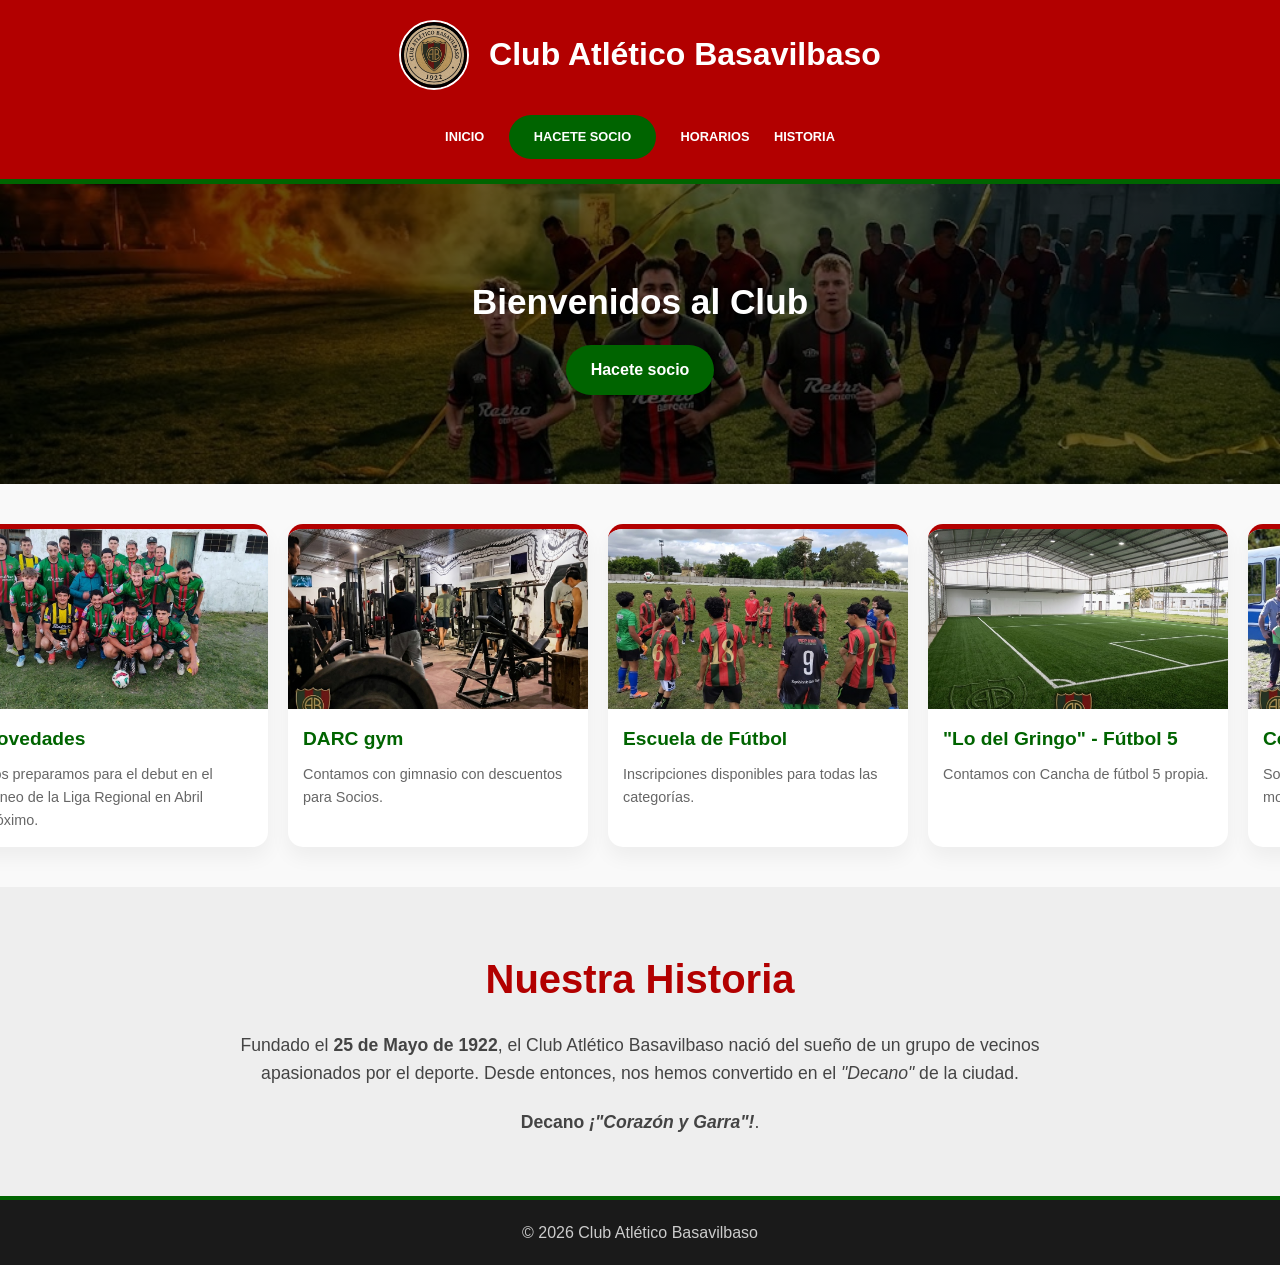
<file: index.html>
<!DOCTYPE html>
<html lang="es">
<head>
    <meta charset="UTF-8">
    <meta name="viewport" content="width=device-width, initial-scale=1.0">
    <title>Club Atlético Basavilbaso</title>
    
    <style>
        * {
            box-sizing: border-box;
            margin: 0;
            padding: 0;
        }

        body {
            font-family: 'Segoe UI', Arial, sans-serif;
            line-height: 1.6;
            background-color: #f9f9f9;
            color: #333;
            overflow-x: hidden;
        }

        /* ENCABEZADO */
        header {
            background-color: #b20000;
            color: white;
            padding: 20px;
            text-align: center;
            border-bottom: 5px solid #006400;
        }

        .header-content {
            display: flex;
            align-items: center;
            justify-content: center;
            gap: 20px;
            margin-bottom: 10px;
        }

        .escudo {
            height: 70px;
            width: 70px;
            border-radius: 50%;
            border: 2px solid white;
            object-fit: cover;
        }

        nav a {
            color: white;
            margin: 0 10px;
            text-decoration: none;
            font-weight: bold;
            text-transform: uppercase;
            font-size: 0.8rem;
        }

        /* HERO */
        .hero {
            background: linear-gradient(rgba(0,0,0,0.6), rgba(0,0,0,0.6)), url("cancha3.jpg") center/cover;
            height: 300px;
            display: flex;
            flex-direction: column;
            align-items: center;
            justify-content: center;
            color: white;
            text-align: center;
        }

        .hero h2 { font-size: 2.2rem; }

        .btn-socio {
            display: inline-block;
            padding: 12px 25px;
            background: #006400;
            color: white;
            font-weight: bold;
            text-decoration: none;
            border-radius: 50px;
            margin-top: 15px;
            transition: 0.3s;
        }

        .btn-socio:hover {
            background: #004d00;
            transform: scale(1.05);
        }

        /* NOTICIAS CON SCROLL AUTOMÁTICO */
        .noticias-container {
            width: 100%;
            overflow-x: auto;
            padding: 40px 0;
            white-space: nowrap;
            scrollbar-width: none;
        }

        .noticias-container::-webkit-scrollbar { display: none; }

        .noticias-track {
            display: inline-flex;
            gap: 20px;
            padding: 0 20px;
        }

        .card {
            background: white;
            border-radius: 15px;
            width: 300px;
            box-shadow: 0px 10px 20px rgba(0,0,0,0.05);
            border-top: 5px solid #b20000;
            overflow: hidden;
            display: flex;
            flex-direction: column;
            white-space: normal;
        }

        .card img {
            width: 100%;
            height: 180px;
            object-fit: cover;
        }

        .card-content {
            padding: 15px;
        }

        .card h3 { color: #006400; margin-bottom: 8px; font-size: 1.2rem; }
        .card p { font-size: 0.9rem; color: #666; }

        footer {
            text-align: center;
            padding: 20px;
            background: #1a1a1a;
            color: #ccc;
            border-top: 4px solid #006400;
        }

        #historia {
            padding: 60px 20px;
            background-color: #eee;
            text-align: center;
        }
    </style>
</head>
<body>

<header>
    <div class="header-content">
        <img src="logo.jpg" alt="Escudo C.A.B." class="escudo">
        <h1>Club Atlético Basavilbaso</h1>
    </div>
    <nav>
        <a href="#">Inicio</a>
        <a href="registro.html" class="btn-socio">Hacete socio</a> 
        <a href="#horarios">Horarios</a> 
        <a href="#historia">Historia</a> 
    </nav>
</header>

<section class="hero">
    <h2>Bienvenidos al Club</h2>
    <a href="registro.html" class="btn-socio">Hacete socio</a>
</section>

<div class="noticias-container" id="slider">
    <div class="noticias-track">
        <div class="card">
            <img src="primera.jpg" alt="Primera C.A.B.">
            <div class="card-content">
                <h3>Novedades</h3>
                <p>Nos preparamos para el debut en el torneo de la Liga Regional en Abril próximo.</p>
            </div>
        </div>

        <div class="card">
            <img src="gym1.jpg" alt="Gimnasio">
            <div class="card-content">
                <h3>DARC gym</h3>
                <p>Contamos con gimnasio con descuentos para Socios.</p>
            </div>
        </div>

        <div class="card">
            <img src="infantil1.jpg" alt="Divisiones infantiles">
            <div class="card-content">
                <h3>Escuela de Fútbol</h3>
                <p>Inscripciones disponibles para todas las categorías.</p>
            </div>
        </div>

        <div class="card">
            <img src="futbol5.jpg" alt="Cancha fútbol5">
            <div class="card-content">
                <h3>"Lo del Gringo" - Fútbol 5</h3>
                <p>Contamos con Cancha de fútbol 5 propia.</p>
            </div>
        </div>
        
        <div class="card">
            <img src="colectivo.jpg" alt="Colectivo">
            <div class="card-content">
                <h3>Colectivo Propio</h3>
                <p>Somos el único club local que cuenta con movilidad propia.</p>
            </div>
        </div>

        <div class="card">
            <img src="box1.jpg" alt="Escuela de box">
            <div class="card-content">
                <h3>Escuela de Boxeo</h3>
                <p>"Corales", escuela de Box del Club Atlético Basavilbaso.</p>
            </div>
        </div>
    </div>
</div>

<section id="historia">
    <div style="max-width: 900px; margin: auto;">
        <h2 style="color: #b20000; font-size: 2.5rem; margin-bottom: 20px;">Nuestra Historia</h2>
        <p style="font-size: 1.1rem; color: #444; margin-bottom: 20px;">
            Fundado el <strong>25 de Mayo de 1922</strong>, el Club Atlético Basavilbaso nació del sueño de un grupo de vecinos apasionados por el deporte. Desde entonces, nos hemos convertido en el <em>"Decano"</em> de la ciudad.
        </p>
        <p style="font-size: 1.1rem; color: #444;">
            <strong>Decano <em>¡"Corazón y Garra"!</em></strong>.
        </p>
    </div>
</section>

<footer>
    <p>© 2026 Club Atlético Basavilbaso</p>
</footer>

<script>
    const slider = document.getElementById('slider');
    let scrollAmount = 0;
    let step = 1;

    function autoScroll() {
        scrollAmount += step;
        if (scrollAmount >= slider.scrollWidth - slider.clientWidth) {
            scrollAmount = 0;
        }
        slider.scrollLeft = scrollAmount;
    }

    let scrollInterval = setInterval(autoScroll, 30);

    slider.addEventListener('mouseover', () => clearInterval(scrollInterval));
    slider.addEventListener('mouseout', () => scrollInterval = setInterval(autoScroll, 30));
</script>

</body>
</html>
</file>
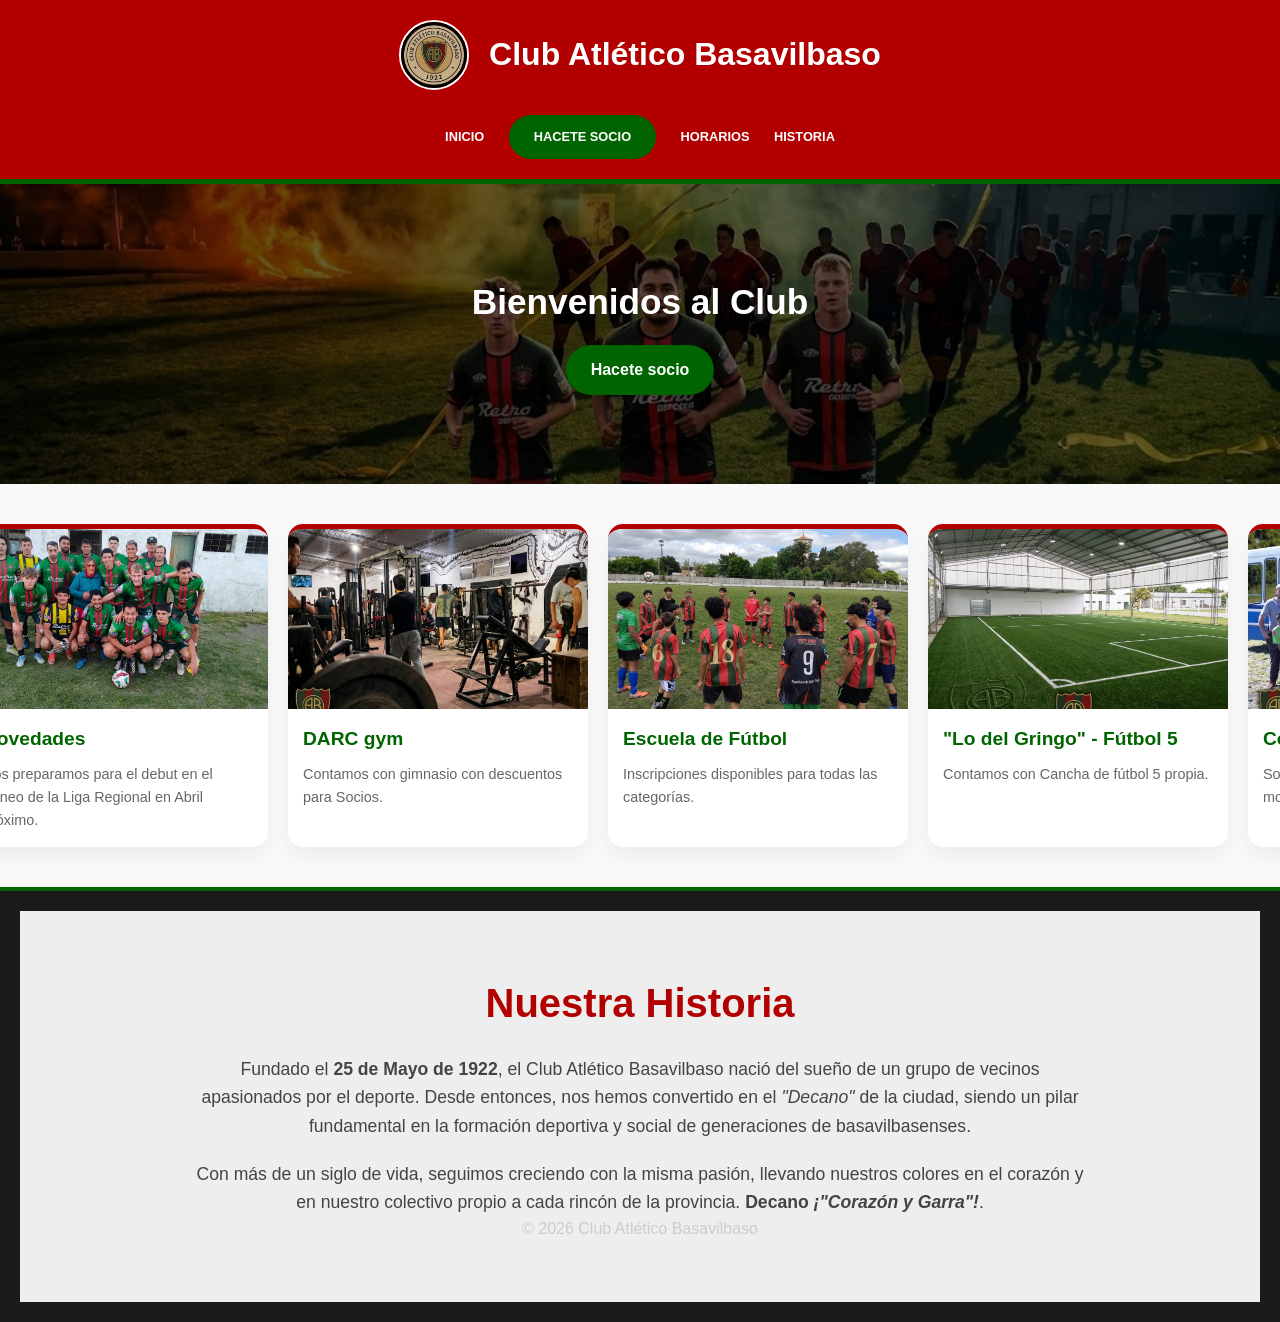
<file: index2.html>
﻿<!DOCTYPE html>
<html lang="es">
<head>
    <meta charset="UTF-8">
    <meta name="viewport" content="width=device-width, initial-scale=1.0">
    <title>Club Atlético Basavilbaso</title>
    
    <style>
        * {
            box-sizing: border-box;
            margin: 0;
            padding: 0;
        }

        body {
            font-family: 'Segoe UI', Arial, sans-serif;
            line-height: 1.6;
            background-color: #f9f9f9;
            color: #333;
            overflow-x: hidden;
        }

        /* ENCABEZADO */
        header {
            background-color: #b20000;
            color: white;
            padding: 20px;
            text-align: center;
            border-bottom: 5px solid #006400;
        }

        .header-content {
            display: flex;
            align-items: center;
            justify-content: center;
            gap: 20px;
            margin-bottom: 10px;
        }

        .escudo {
            height: 70px;
            width: 70px;
            border-radius: 50%;
            border: 2px solid white;
            object-fit: cover;
        }

        nav a {
            color: white;
            margin: 0 10px;
            text-decoration: none;
            font-weight: bold;
            text-transform: uppercase;
            font-size: 0.8rem;
        }

        /* HERO */
        .hero {
            background: linear-gradient(rgba(0,0,0,0.6), rgba(0,0,0,0.6)), url("cancha3.jpg") center/cover;
            height: 300px;
            display: flex;
            flex-direction: column;
            align-items: center;
            justify-content: center;
            color: white;
            text-align: center;
        }

        .hero h2 { font-size: 2.2rem; }

        .hero button {
            padding: 12px 25px;
            border: none;
            background: #006400;
            color: white;
            font-weight: bold;
            cursor: pointer;
            border-radius: 50px;
            margin-top: 15px;
            transition: 0.3s;
        }

        /* NOTICIAS CON SCROLL AUTOMÁTICO */
        .noticias-container {
            width: 100%;
            overflow-x: auto; /* Permite scroll manual también */
            padding: 40px 0;
            white-space: nowrap; /* Alinea las tarjetas en una sola fila */
            scrollbar-width: none; /* Oculta scroll en Firefox */
        }

        .noticias-container::-webkit-scrollbar { display: none; } /* Oculta scroll en Chrome/Safari */

        .noticias-track {
            display: inline-flex;
            gap: 20px;
            padding: 0 20px;
        }

        .card {
            background: white;
            border-radius: 15px;
            width: 300px; /* Ancho fijo para que el scroll funcione bien */
            box-shadow: 0px 10px 20px rgba(0,0,0,0.05);
            border-top: 5px solid #b20000;
            overflow: hidden;
            display: flex;
            flex-direction: column;
            white-space: normal; /* Permite que el texto adentro se rompa normal */
        }

        /* CORRECCIÓN DE IMÁGENES EN TARJETAS */
        .card img {
            width: 100%;
            height: 180px;
            object-fit: cover; /* Hace que todas las fotos midan lo mismo sin deformarse */
        }

        .card-content {
            padding: 15px;
        }

        .card h3 { color: #006400; margin-bottom: 8px; font-size: 1.2rem; }
        .card p { font-size: 0.9rem; color: #666; }

        footer {
            text-align: center;
            padding: 20px;
            background: #1a1a1a;
            color: #ccc;
            border-top: 4px solid #006400;
        }
		.btn-socio {
    display: inline-block;
    padding: 12px 25px;
    background: #006400;
    color: white;
    font-weight: bold;
    text-decoration: none;
    border-radius: 50px;
    margin-top: 15px;
    transition: 0.3s;
}

.btn-socio:hover {
    background: #004d00;
    transform: scale(1.05);
}
/* Grilla de servicios (Gym, Box y Fútbol 5) */
.servicios-grid {
    display: flex;
    flex-wrap: wrap;
    gap: 20px;
    justify-content: center;
    max-width: 1000px; /* Un poco más ancho para que entren las 3 en una fila */
    margin: 0 auto;
}

.servicio-card {
    background: #f9f9f9;
    padding: 25px;
    border-radius: 12px;
    border: 1px solid #ddd;
    box-shadow: 0 4px 6px rgba(0,0,0,0.05);
    
    /* ESTO ALINEA LOS CUADROS */
    flex: 1; 
    min-width: 280px; 
    max-width: 320px;
    
    /* ESTO ALINEA EL CONTENIDO INTERNO */
    display: flex;
    flex-direction: column;
    justify-content: space-between; /* Empuja el botón/badge al fondo */
    text-align: center;
    transition: transform 0.3s;
}

.servicio-card:hover {
    transform: translateY(-5px);
    border-color: #b20000;
}

.servicio-card h3 {
    color: #b20000;
    margin-bottom: 15px;
    font-size: 1.3rem;
    min-height: 3.5rem; /* Reserva espacio para que los títulos largos no muevan todo */
    display: flex;
    align-items: center;
    justify-content: center;
}

.servicio-card p {
    margin-bottom: 5px;
    font-size: 1rem;
}

.badge, .btn-reserva {
    align-self: center; /* Centra el elemento final */
    margin-top: auto;   /* Lo empuja hacia abajo para que todos terminen a la misma altura */
}
    </style>
</head>
<body>

<header>
    <div class="header-content">
        <img src="logo.jpg" alt="Escudo C.A.B." class="escudo">
        <h1>Club Atlético Basavilbaso</h1>
    </div>
    <nav>
    <a href="#">Inicio</a>
    <a href="socios/registro.html" class="btn-socio">Hacete socio</a> <a href="#horarios">Horarios</a> <a href="#historia">Historia</a> </nav>
</header>

<section class="hero">
    <h2>Bienvenidos al Club</h2>
    <a href="socios/registro.html" target="_blank" rel="noopener noreferrer" class="btn-socio">Hacete socio</a>
</section>

<div class="noticias-container" id="slider">
    <div class="noticias-track">
        <div class="card">
            <img src="primera.jpg" alt="Primera C.A.B.">
            <div class="card-content">
                <h3>Novedades</h3>
                <p>Nos preparamos para el debut en el torneo de la Liga Regional en Abril próximo.</p>
            </div>
        </div>

        <div class="card">
            <img src="gym1.jpg" alt="Gimnasio">
            <div class="card-content">
                <h3>DARC gym</h3>
                <p>Contamos con gimnasio con descuentos para Socios.</p>
            </div>
        </div>

        <div class="card">
            <img src="infantil1.jpg" alt="Divisiones infantiles">
            <div class="card-content">
                <h3>Escuela de Fútbol</h3>
                <p>Inscripciones disponibles para todas las categorías.</p>
            </div>
        </div>

        <div class="card">
            <img src="futbol5.jpg" alt="Cancha fútbol5">
            <div class="card-content">
                <h3>"Lo del Gringo" - Fútbol 5</h3>
                <p>Contamos con Cancha de fútbol 5 propia.</p>
            </div>
			 </div>
			<div class="card">
            <img src="colectivo.jpg" alt="Colectivo">
            <div class="card-content">
                <h3>Colectivo Propio</h3>
                <p>Somo el único club local que cuenta con movilidad propia.</p>
            </div>
        </div>

        <div class="card">
            <img src="box1.jpg" alt="Escuela de box">
            <div class="card-content">
                <h3>Escuela de Boxeo</h3>
                <p>"Corales", escuela de Box del Club Atlético Basavilbaso.</p>
            </div>
			
        </div>
    </div>
</div>

<footer>
	<section id="historia" style="padding: 60px 20px; background-color: #eee; text-align: center;">
    <div style="max-width: 900px; margin: auto;">
        <h2 style="color: #b20000; font-size: 2.5rem; margin-bottom: 20px;">Nuestra Historia</h2>
        <p style="font-size: 1.1rem; color: #444; margin-bottom: 20px;">
            Fundado el <strong>25 de Mayo de 1922</strong>, el Club Atlético Basavilbaso nació del sueño de un grupo de vecinos apasionados por el deporte. Desde entonces, nos hemos convertido en el <em>"Decano"</em> de la ciudad, siendo un pilar fundamental en la formación deportiva y social de generaciones de basavilbasenses.
        </p>
        <p style="font-size: 1.1rem; color: #444;">
            Con más de un siglo de vida, seguimos creciendo con la misma pasión, llevando nuestros colores en el corazón y en nuestro colectivo propio a cada rincón de la provincia. <strong>Decano <em>¡"Corazón y Garra"!</em></strong>.
        </p>
		<p>© 2026 Club Atlético Basavilbaso</p>
    </div>
</section>
</footer>

<script>
 
    // SCRIPT PARA QUE LAS NOTICIAS CORRAN SOLAS
    const slider = document.getElementById('slider');
    let scrollAmount = 0;
    let step = 1; // Velocidad del movimiento

    function autoScroll() {
        scrollAmount += step;
        if (scrollAmount >= slider.scrollWidth - slider.clientWidth) {
            scrollAmount = 0; // Reinicia al llegar al final
        }
        slider.scrollLeft = scrollAmount;
    }

    // Ejecuta la función cada 30 milisegundos
    let scrollInterval = setInterval(autoScroll, 30);

    // Pausa el movimiento si el usuario pone el mouse encima
    slider.addEventListener('mouseover', () => clearInterval(scrollInterval));
    slider.addEventListener('mouseout', () => scrollInterval = setInterval(autoScroll, 30));
</script>

</body>
</html>
</file>
